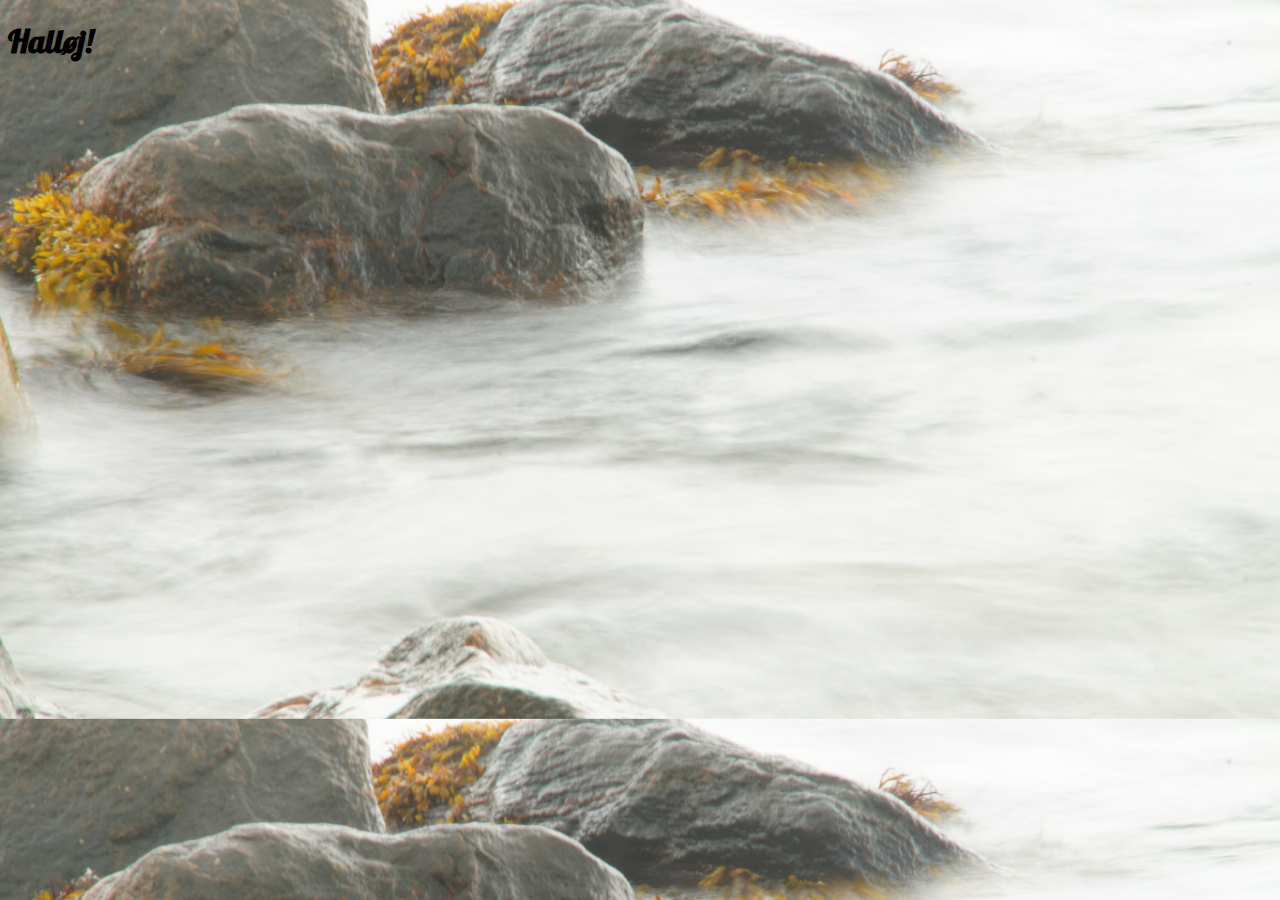
<file: klassen-20200211/index.html>
<!DOCTYPE html>
<html lang="">

<head>
	<meta charset="utf-8">
	<title>Example Title</title>
	<meta name="author" content="Your Name">
	<meta name="description" content="Example description">
	<meta name="viewport" content="width=device-width, initial-scale=1.0">
	<link rel="stylesheet" href="css/style.css">
	<link rel="icon" type="image/x-icon" href=""/>
</head>

<body>
	<header>
	    <h1>Halløj!</h1>
	</header>
	<main></main>
	<footer></footer>
</body>

</html>
</file>
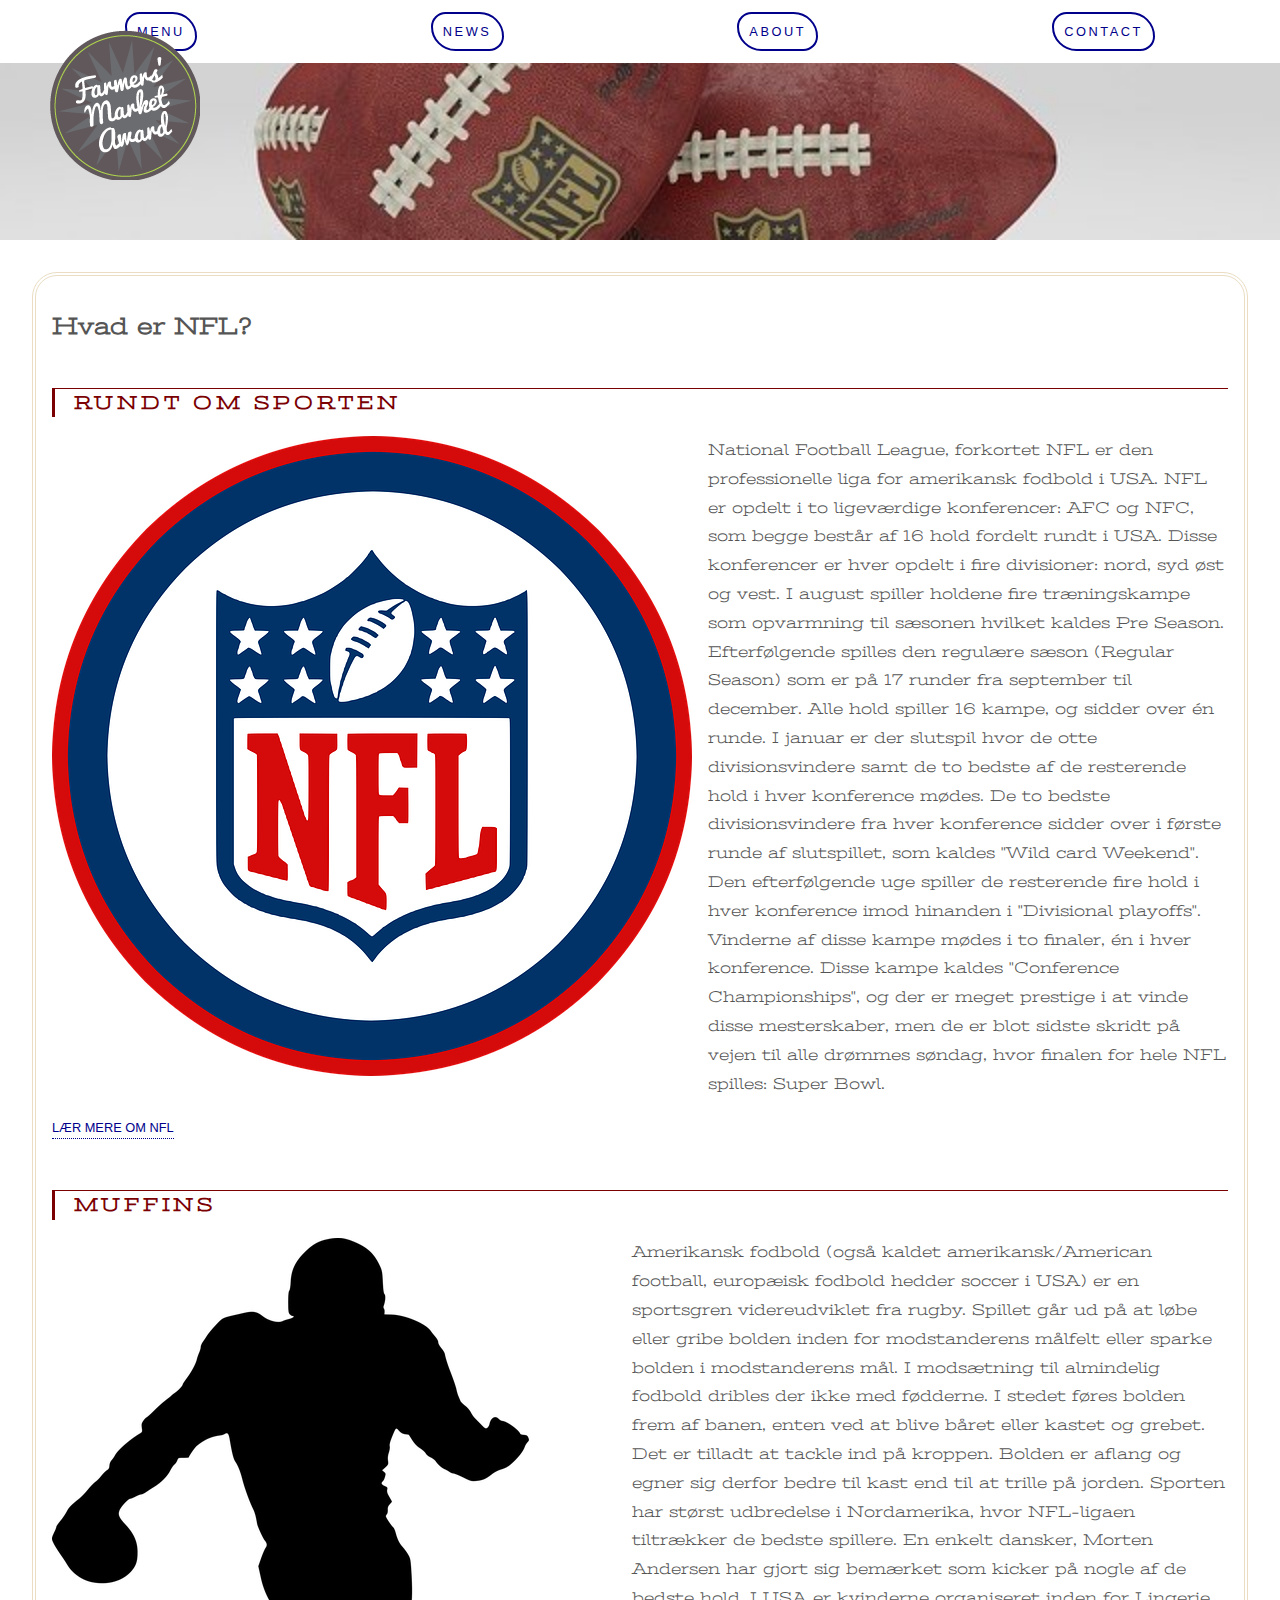
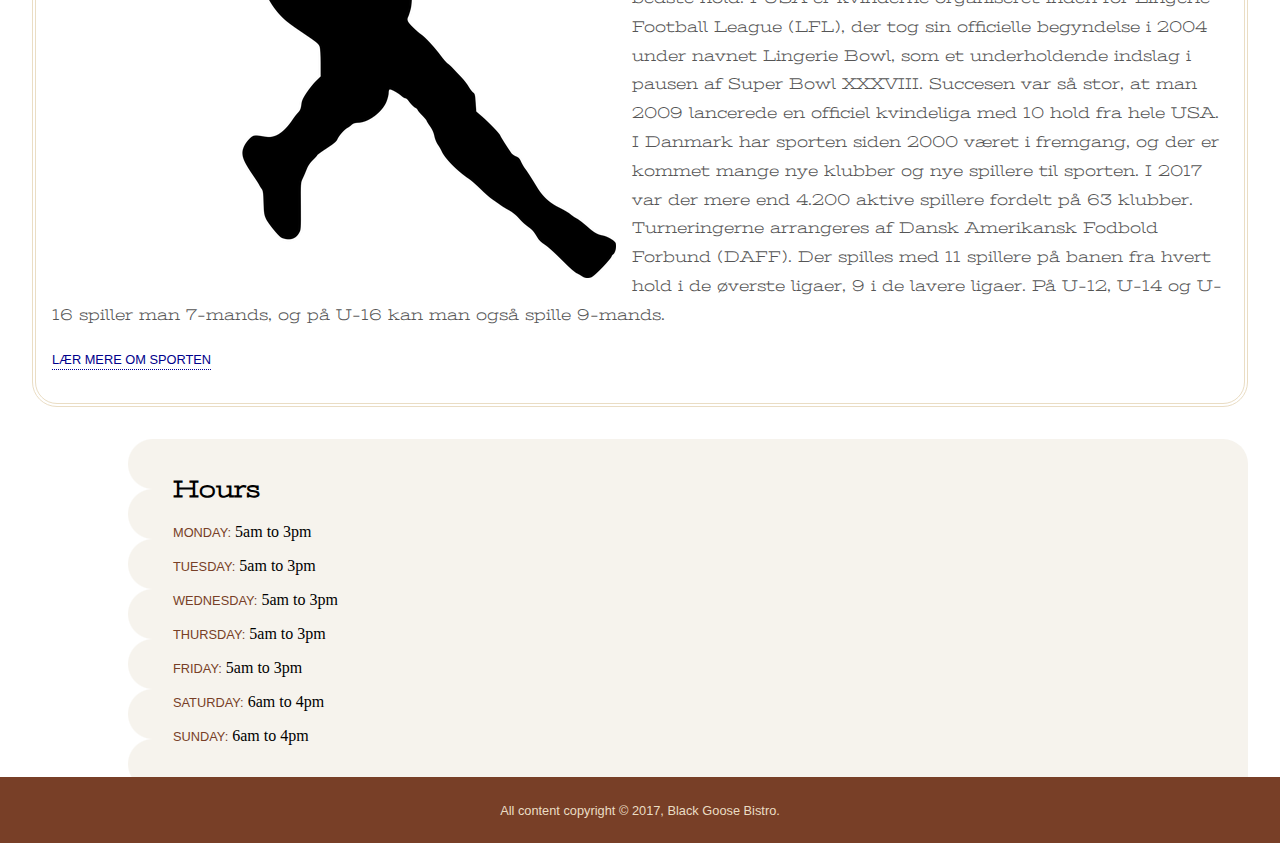
<file: Navigation/Index.html>
<!doctype html>
<html>
<head>
<meta charset="UTF-8">
<title>Kristians NFL blog</title>
<meta name="viewport" content="width=device-width, initial-scale=1">
<link href="https://fonts.googleapis.com/css?family=Stint+Ultra+Expanded" rel="stylesheet">
<style>
@import url(bakery-styles.css);
</style>

</head>

<body>

<header>
  <nav>
    <ul>
      <li><a href="">Menu</a></li>
      <li><a href="">News</a></li>
      <li><a href="">About</a></li>
      <li><a href="">Contact</a></li>
    </ul>
  </nav>  
</header>

<main>
  <h2>Hvad er NFL?</h2>
  <h3>Rundt om sporten</h3>
  <p><img src="images/nfl_logo.png" alt="nfl logo"> National Football League, forkortet NFL er den professionelle liga for amerikansk fodbold i USA.

NFL er opdelt i to ligeværdige konferencer: AFC og NFC, som begge består af 16 hold fordelt rundt i USA. Disse konferencer er hver opdelt i fire divisioner: nord, syd øst og vest.

I august spiller holdene fire træningskampe som opvarmning til sæsonen hvilket kaldes Pre Season. Efterfølgende spilles den regulære sæson (Regular Season) som er på 17 runder fra september til december. Alle hold spiller 16 kampe, og sidder over én runde.

I januar er der slutspil hvor de otte divisionsvindere samt de to bedste af de resterende hold i hver konference mødes. De to bedste divisionsvindere fra hver konference sidder over i første runde af slutspillet, som kaldes "Wild card Weekend". Den efterfølgende uge spiller de resterende fire hold i hver konference imod hinanden i "Divisional playoffs". Vinderne af disse kampe mødes i to finaler, én i hver konference. Disse kampe kaldes "Conference Championships", og der er meget prestige i at vinde disse mesterskaber, men de er blot sidste skridt på vejen til alle drømmes søndag, hvor finalen for hele NFL spilles: Super Bowl. </p>
  <p class="more"><a href="">Lær mere om NFL</a></p>

  <h3>Muffins</h3>
  <p><img src="images/Spiller_logo.png" alt="logo af en spiller"> Amerikansk fodbold (også kaldet amerikansk/American football, europæisk fodbold hedder soccer i USA) er en sportsgren videreudviklet fra rugby. Spillet går ud på at løbe eller gribe bolden inden for modstanderens målfelt eller sparke bolden i modstanderens mål. I modsætning til almindelig fodbold dribles der ikke med fødderne. I stedet føres bolden frem af banen, enten ved at blive båret eller kastet og grebet. Det er tilladt at tackle ind på kroppen. Bolden er aflang og egner sig derfor bedre til kast end til at trille på jorden.

Sporten har størst udbredelse i Nordamerika, hvor NFL-ligaen tiltrækker de bedste spillere. En enkelt dansker, Morten Andersen har gjort sig bemærket som kicker på nogle af de bedste hold. I USA er kvinderne organiseret inden for Lingerie Football League (LFL), der tog sin officielle begyndelse i 2004 under navnet Lingerie Bowl, som et underholdende indslag i pausen af Super Bowl XXXVIII. Succesen var så stor, at man 2009 lancerede en officiel kvindeliga med 10 hold fra hele USA.

I Danmark har sporten siden 2000 været i fremgang, og der er kommet mange nye klubber og nye spillere til sporten. I 2017 var der mere end 4.200 aktive spillere fordelt på 63 klubber. Turneringerne arrangeres af Dansk Amerikansk Fodbold Forbund (DAFF). Der spilles med 11 spillere på banen fra hvert hold i de øverste ligaer, 9 i de lavere ligaer.

På U-12, U-14 og U-16 spiller man 7-mands, og på U-16 kan man også spille 9-mands.</p>
  <p class="more"><a href="">Lær mere om sporten</a></p>
</main>

<aside>
  <h2>Hours</h2>
  <p><span class="day">Monday:</span> 5am to 3pm</p>
  <p><span class="day">Tuesday:</span> 5am to 3pm</p>
  <p><span class="day">Wednesday:</span> 5am to 3pm</p>
  <p><span class="day">Thursday:</span> 5am to 3pm</p>
  <p><span class="day">Friday:</span> 5am to 3pm</p>
  <p><span class="day">Saturday:</span> 6am to 4pm</p>
  <p><span class="day">Sunday:</span> 6am to 4pm</p>
</aside>

<footer>
<p>All content copyright &copy; 2017, Black Goose Bistro.</p>
  <div id="award"> 
    <img src="images/award.png" alt="Farmers' Market Award"> 
  </div> 
</footer>


</body>
</html>
</file>
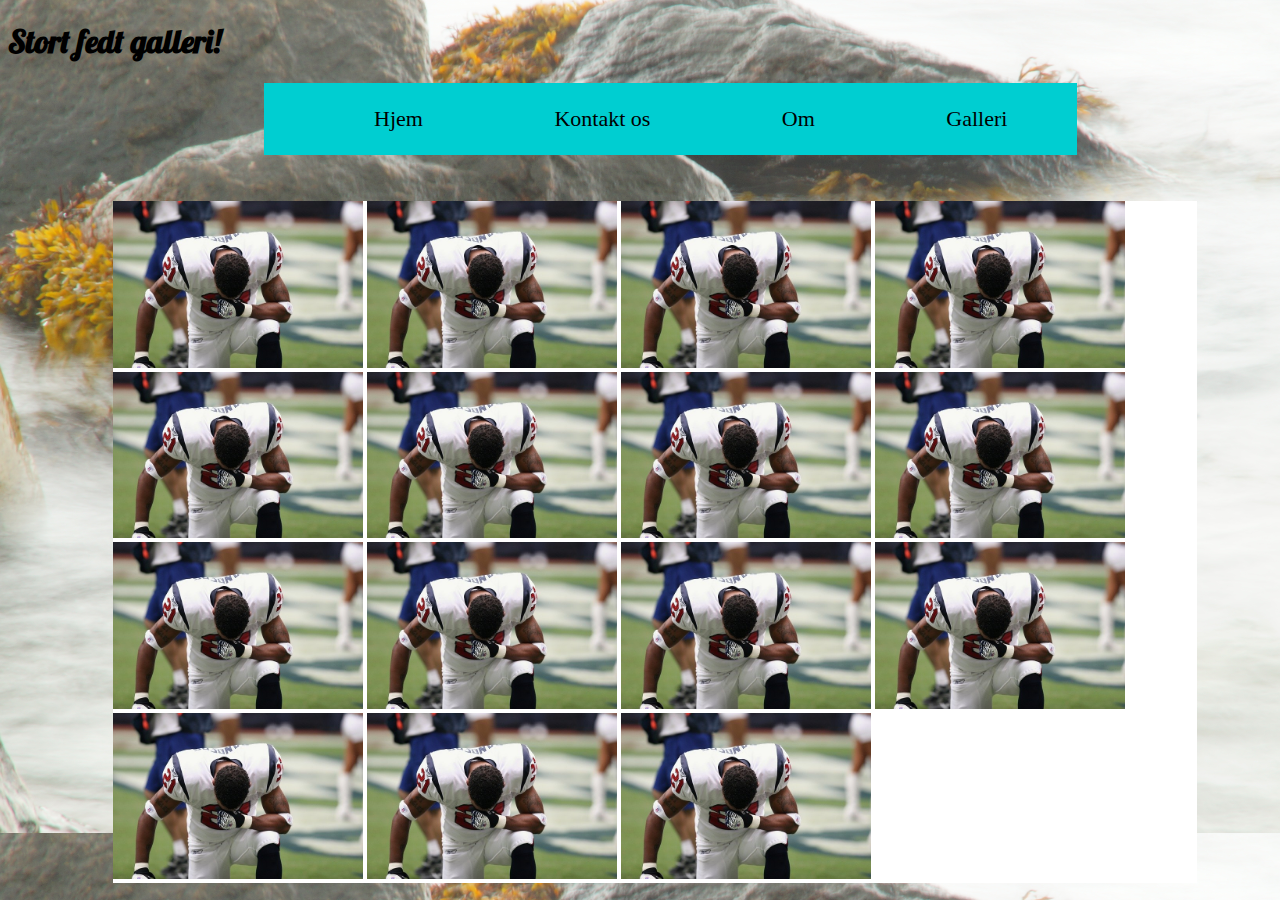
<file: klassen-20200211/galleri.html>
<!DOCTYPE html>
<html lang="da">

<head>
	<meta charset="utf-8">
	<title>css intro</title>
	<meta name="author" content="Kristian Nygaard">
	<meta name="description" content="noget med noget css">
	<meta name="viewport" content="width=device-width, initial-scale=1.0">
    
	<link rel="stylesheet" href="css/style.css">
    
	<link rel="icon" type="image/x-icon" href=""/>
</head>

<body>
	<header>
	    <h1>Stort fedt galleri!</h1>
	</header>
    
    <!--Her er navigationen-->
    
    <nav>
    <ul>
        <li> <a href="index.html">Hjem</a> </li>
        <li> <a href="kontaktos.html">Kontakt os</a> </li>
        <li> <a href="om.html">Om</a> </li>
        <li> <a href="galleri.html">Galleri</a> </li>
        
        </ul>
    
    </nav>
	<main>
        
        
        
        <section>
        <div id="gallerikasse">
            <img src="images/football.jpg" alt="ham" class="galleri">
            <img src="images/football.jpg" alt="ham" class="galleri">
            <img src="images/football.jpg" alt="ham" class="galleri">
            <img src="images/football.jpg" alt="ham" class="galleri">
            <img src="images/football.jpg" alt="ham" class="galleri">
            <img src="images/football.jpg" alt="ham" class="galleri">
            <img src="images/football.jpg" alt="ham" class="galleri">
            <img src="images/football.jpg" alt="ham" class="galleri">
            <img src="images/football.jpg" alt="ham" class="galleri">
            <img src="images/football.jpg" alt="ham" class="galleri">
            <img src="images/football.jpg" alt="ham" class="galleri">
            <img src="images/football.jpg" alt="ham" class="galleri">
            <img src="images/football.jpg" alt="ham" class="galleri">
            <img src="images/football.jpg" alt="ham" class="galleri">
            <img src="images/football.jpg" alt="ham" class="galleri">
            
            </div>
        </section>
    </main>
	<footer></footer>
</body>

</html>
</file>
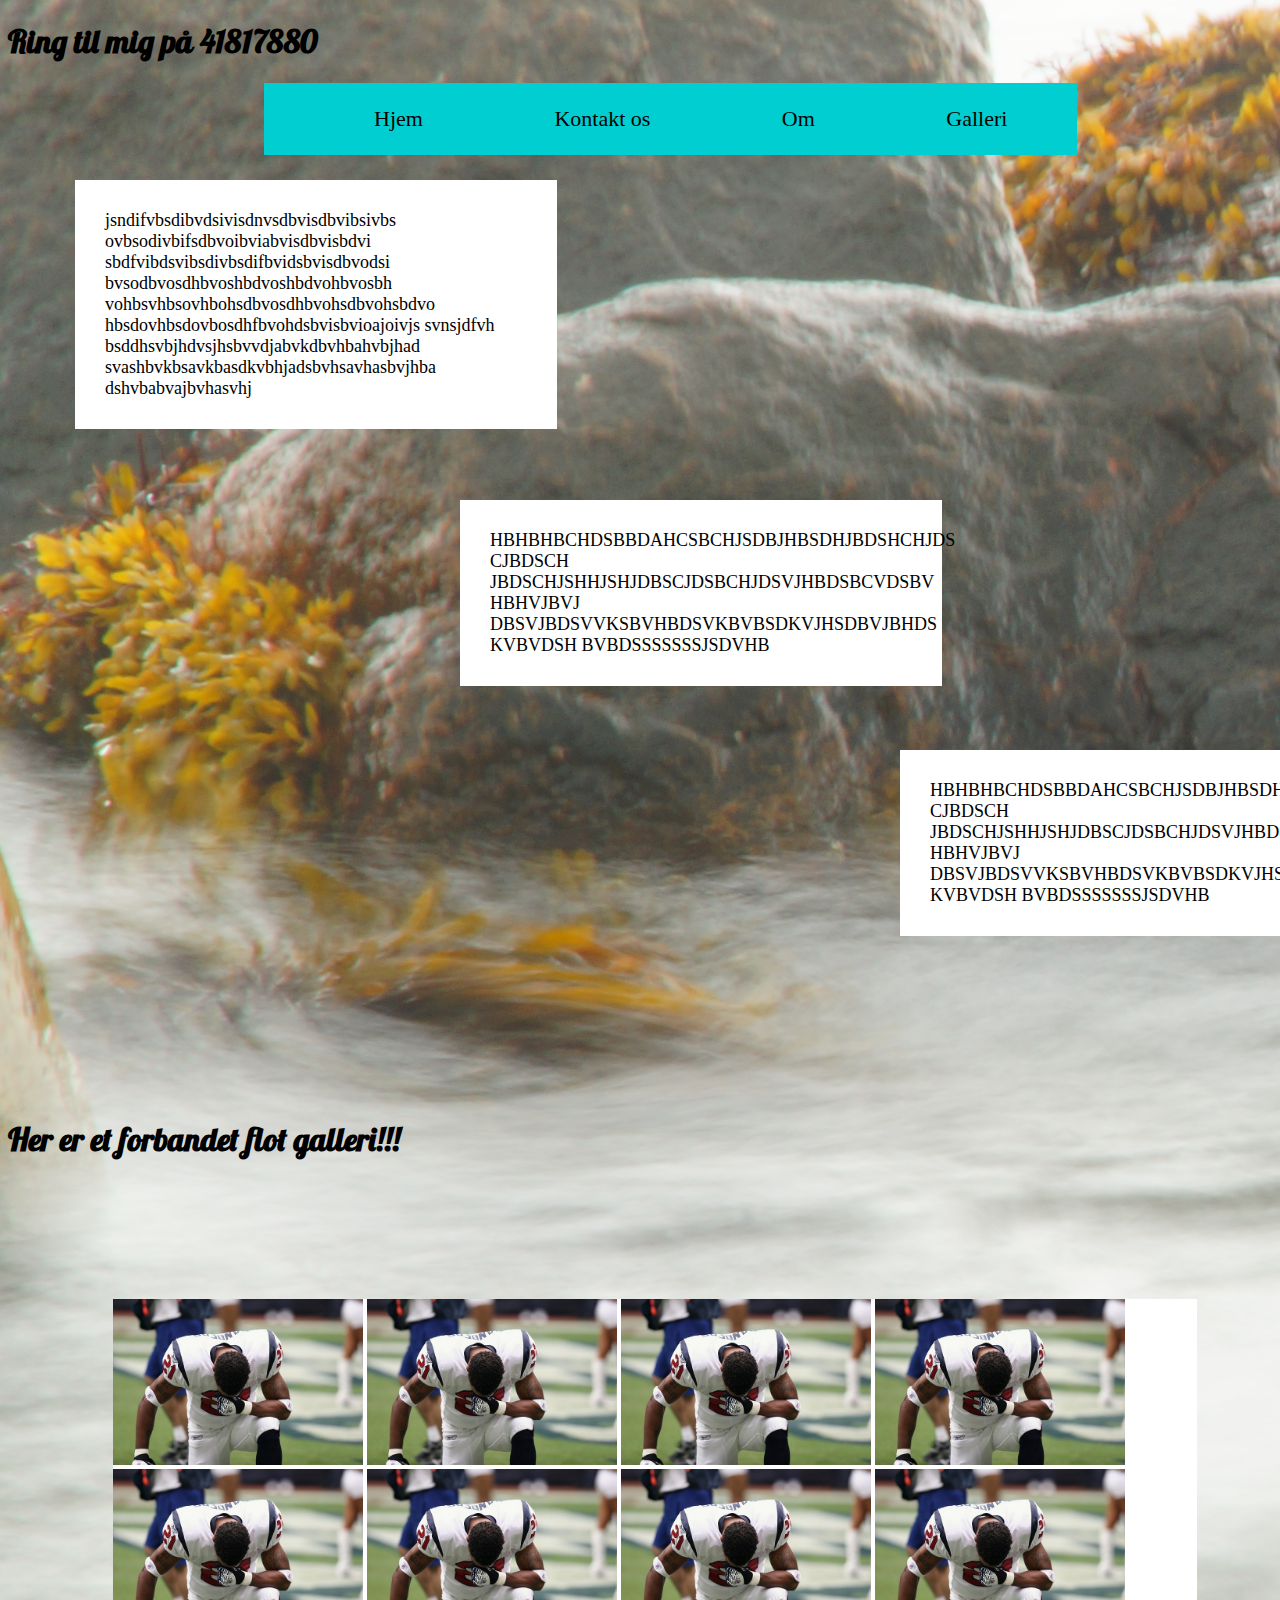
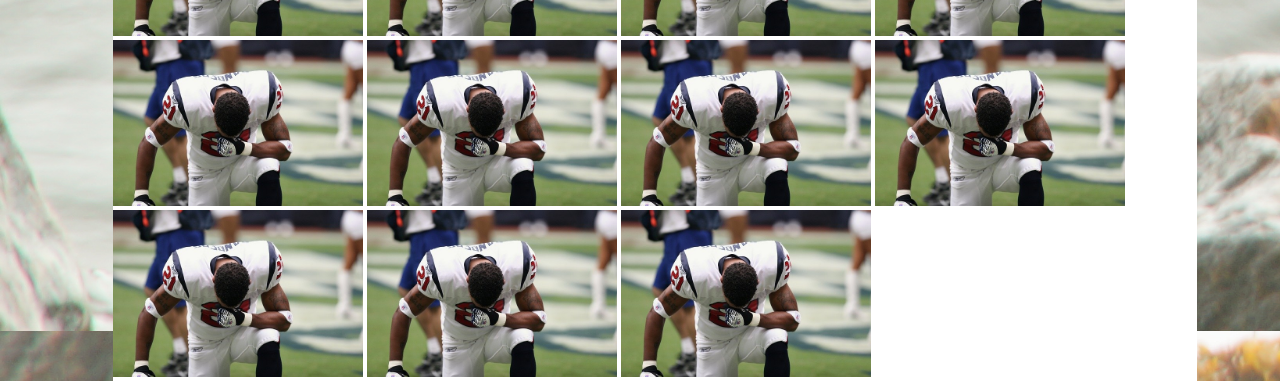
<file: klassen-20200211/kontaktos.html>
<!DOCTYPE html>
<html lang="da">

<head>
	<meta charset="utf-8">
	<title>css intro</title>
	<meta name="author" content="Kristian Nygaard">
	<meta name="description" content="noget med noget css">
	<meta name="viewport" content="width=device-width, initial-scale=1.0">
    
	<link rel="stylesheet" href="css/style.css">
    
	<link rel="icon" type="image/x-icon" href=""/>
</head>

<body>
	<header>
	    <h1>Ring til mig på 41817880</h1>
	</header>
    
    <!--Her er navigationen-->
    
    <nav>
    <ul>
        <li> <a href="index.html">Hjem</a> </li>
        <li> <a href="kontaktos.html">Kontakt os</a> </li>
        <li> <a href="om.html">Om</a> </li>
        <li> <a href="galleri.html">Galleri</a> </li>
        
        </ul>
    
    </nav>
	<main>
        <p id="red">jsndifvbsdibvdsivisdnvsdbvisdbvibsivbs
            ovbsodivbifsdbvoibviabvisdbvisbdvi
            sbdfvibdsvibsdivbsdifbvidsbvisdbvodsi
            bvsodbvosdhbvoshbdvoshbdvohbvosbh
            vohbsvhbsovhbohsdbvosdhbvohsdbvohsbdvo
            hbsdovhbsdovbosdhfbvohdsbvisbvioajoivjs
            svnsjdfvh
            bsddhsvbjhdvsjhsbvvdjabvkdbvhbahvbjhad
            svashbvkbsavkbasdkvbhjadsbvhsavhasbvjhba
            dshvbabvajbvhasvhj
        </p>
        
        <br>
        
        <br>
        
        
        <p class="yellow">
        HBHBHBCHDSBBDAHCSBCHJSDBJHBSDHJBDSHCHJDS
            CJBDSCH
            JBDSCHJSHHJSHJDBSCJDSBCHJDSVJHBDSBCVDSBV
            HBHVJBVJ
            DBSVJBDSVVKSBVHBDSVKBVBSDKVJHSDBVJBHDS
            KVBVDSH
            BVBDSSSSSSSJSDVHB
        
        </p>
        
         <p id="blue">
        HBHBHBCHDSBBDAHCSBCHJSDBJHBSDHJBDSHCHJDS
            CJBDSCH
            JBDSCHJSHHJSHJDBSCJDSBCHJDSVJHBDSBCVDSBV
            HBHVJBVJ
            DBSVJBDSVVKSBVHBDSVKBVBSDKVJHSDBVJBHDS
            KVBVDSH
            BVBDSSSSSSSJSDVHB
        
        </p>
        
      
    <h1 id="Overskrift2">Her er et forbandet flot galleri!!!</h1>
        
        
        <section>
        <div id="gallerikasse">
            <img src="images/football.jpg" alt="ham" class="galleri">
            <img src="images/football.jpg" alt="ham" class="galleri">
            <img src="images/football.jpg" alt="ham" class="galleri">
            <img src="images/football.jpg" alt="ham" class="galleri">
            <img src="images/football.jpg" alt="ham" class="galleri">
            <img src="images/football.jpg" alt="ham" class="galleri">
            <img src="images/football.jpg" alt="ham" class="galleri">
            <img src="images/football.jpg" alt="ham" class="galleri">
            <img src="images/football.jpg" alt="ham" class="galleri">
            <img src="images/football.jpg" alt="ham" class="galleri">
            <img src="images/football.jpg" alt="ham" class="galleri">
            <img src="images/football.jpg" alt="ham" class="galleri">
            <img src="images/football.jpg" alt="ham" class="galleri">
            <img src="images/football.jpg" alt="ham" class="galleri">
            <img src="images/football.jpg" alt="ham" class="galleri">
            
            </div>
        </section>
    </main>
	<footer></footer>
</body>

</html>
</file>
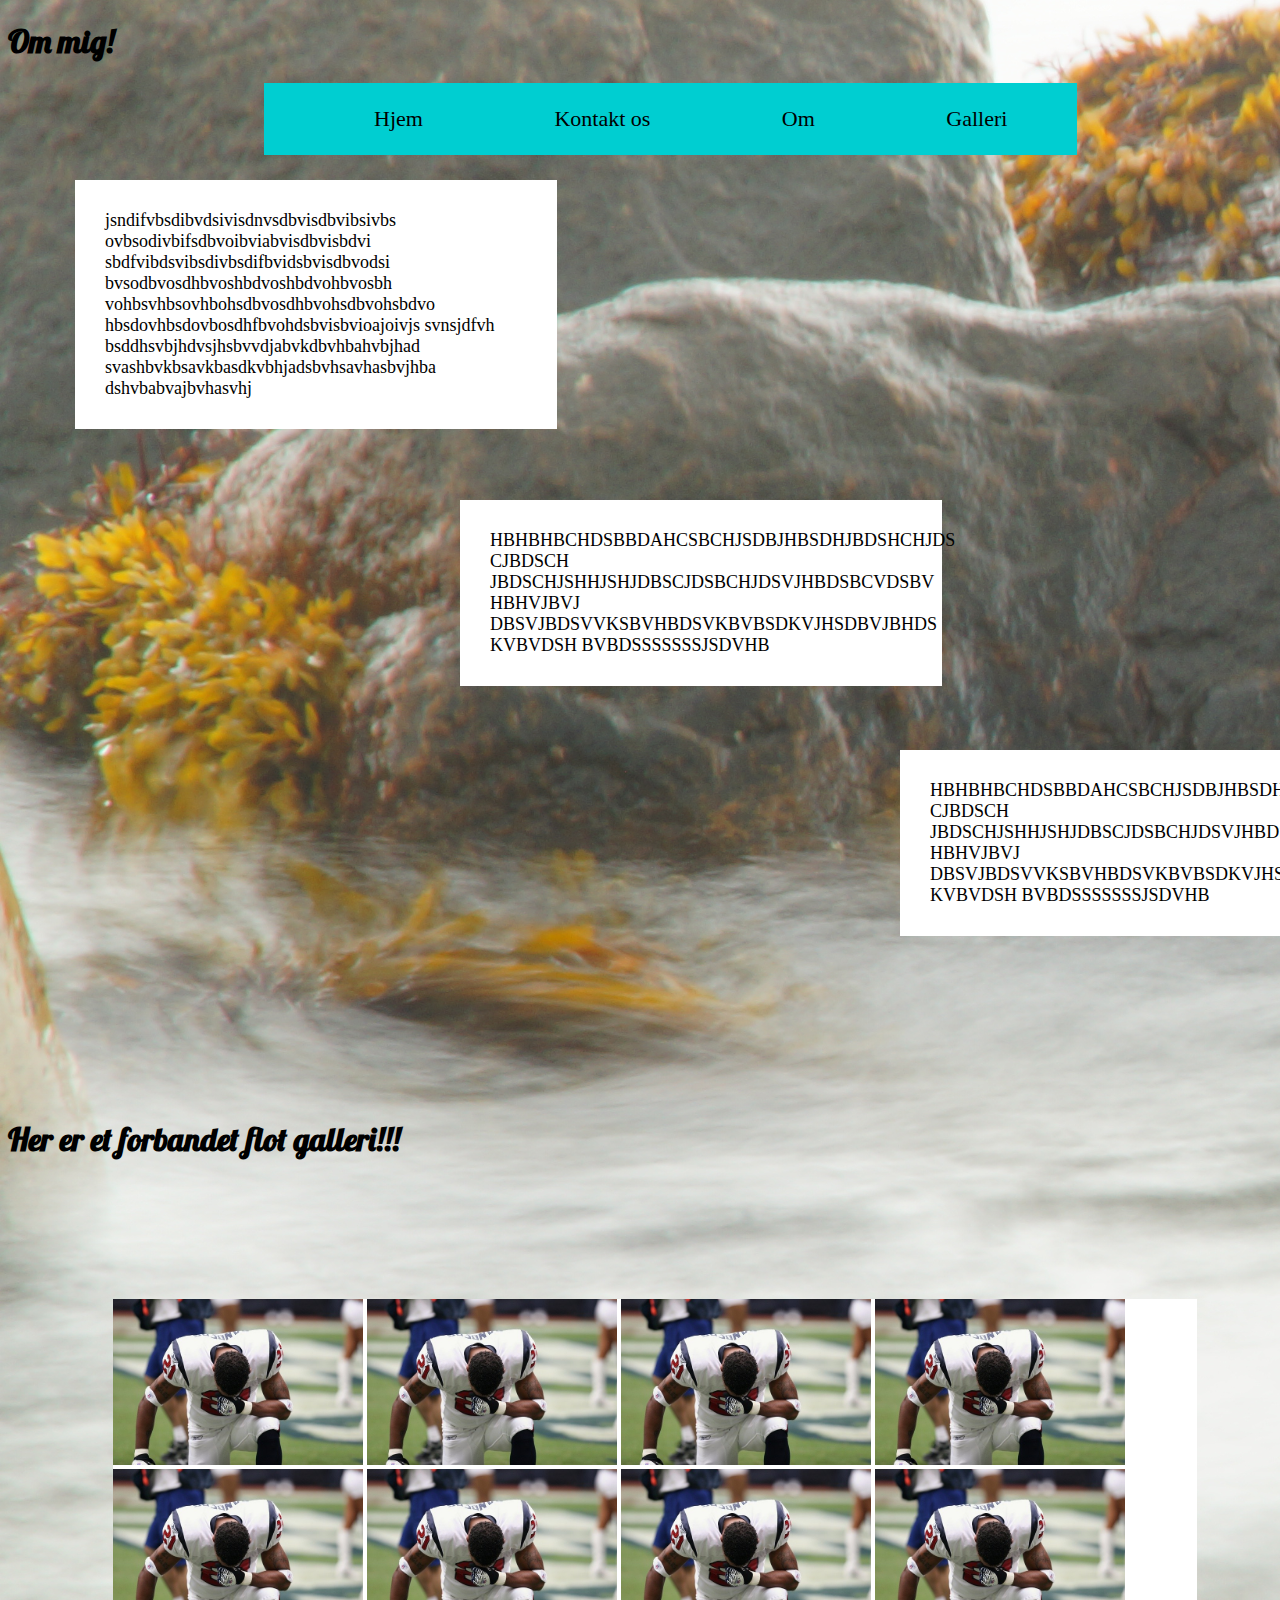
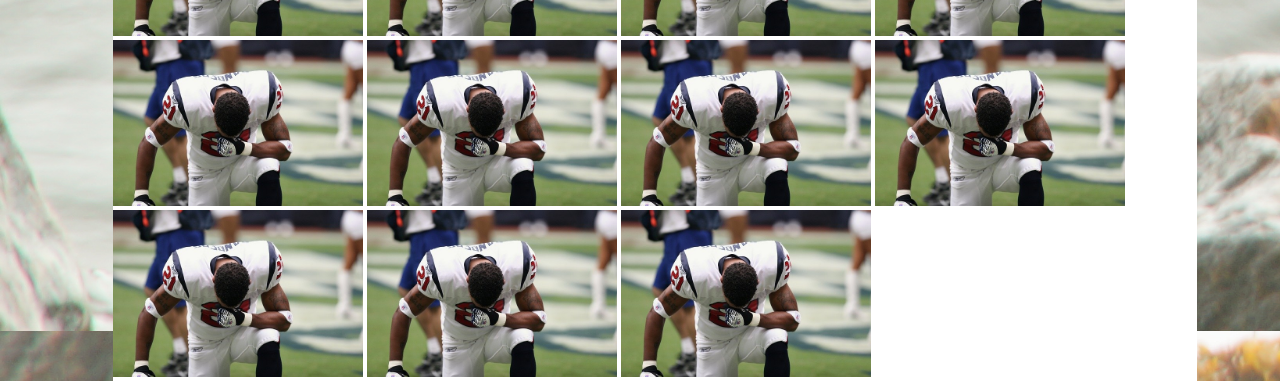
<file: klassen-20200211/om.html>
<!DOCTYPE html>
<html lang="da">

<head>
	<meta charset="utf-8">
	<title>css intro</title>
	<meta name="author" content="Kristian Nygaard">
	<meta name="description" content="noget med noget css">
	<meta name="viewport" content="width=device-width, initial-scale=1.0">
    
	<link rel="stylesheet" href="css/style.css">
    
	<link rel="icon" type="image/x-icon" href=""/>
</head>

<body>
	<header>
	    <h1>Om mig!</h1>
	</header>
    
    <!--Her er navigationen-->
    
    <nav>
    <ul>
        <li> <a href="index.html">Hjem</a> </li>
        <li> <a href="kontaktos.html">Kontakt os</a> </li>
        <li> <a href="om.html">Om</a> </li>
        <li> <a href="galleri.html">Galleri</a> </li>
        
        </ul>
    
    </nav>
	<main>
        <p id="red">jsndifvbsdibvdsivisdnvsdbvisdbvibsivbs
            ovbsodivbifsdbvoibviabvisdbvisbdvi
            sbdfvibdsvibsdivbsdifbvidsbvisdbvodsi
            bvsodbvosdhbvoshbdvoshbdvohbvosbh
            vohbsvhbsovhbohsdbvosdhbvohsdbvohsbdvo
            hbsdovhbsdovbosdhfbvohdsbvisbvioajoivjs
            svnsjdfvh
            bsddhsvbjhdvsjhsbvvdjabvkdbvhbahvbjhad
            svashbvkbsavkbasdkvbhjadsbvhsavhasbvjhba
            dshvbabvajbvhasvhj
        </p>
        
        <br>
        
        <br>
        
        
        <p class="yellow">
        HBHBHBCHDSBBDAHCSBCHJSDBJHBSDHJBDSHCHJDS
            CJBDSCH
            JBDSCHJSHHJSHJDBSCJDSBCHJDSVJHBDSBCVDSBV
            HBHVJBVJ
            DBSVJBDSVVKSBVHBDSVKBVBSDKVJHSDBVJBHDS
            KVBVDSH
            BVBDSSSSSSSJSDVHB
        
        </p>
        
         <p id="blue">
        HBHBHBCHDSBBDAHCSBCHJSDBJHBSDHJBDSHCHJDS
            CJBDSCH
            JBDSCHJSHHJSHJDBSCJDSBCHJDSVJHBDSBCVDSBV
            HBHVJBVJ
            DBSVJBDSVVKSBVHBDSVKBVBSDKVJHSDBVJBHDS
            KVBVDSH
            BVBDSSSSSSSJSDVHB
        
        </p>
        
      
    <h1 id="Overskrift2">Her er et forbandet flot galleri!!!</h1>
        
        
        <section>
        <div id="gallerikasse">
            <img src="images/football.jpg" alt="ham" class="galleri">
            <img src="images/football.jpg" alt="ham" class="galleri">
            <img src="images/football.jpg" alt="ham" class="galleri">
            <img src="images/football.jpg" alt="ham" class="galleri">
            <img src="images/football.jpg" alt="ham" class="galleri">
            <img src="images/football.jpg" alt="ham" class="galleri">
            <img src="images/football.jpg" alt="ham" class="galleri">
            <img src="images/football.jpg" alt="ham" class="galleri">
            <img src="images/football.jpg" alt="ham" class="galleri">
            <img src="images/football.jpg" alt="ham" class="galleri">
            <img src="images/football.jpg" alt="ham" class="galleri">
            <img src="images/football.jpg" alt="ham" class="galleri">
            <img src="images/football.jpg" alt="ham" class="galleri">
            <img src="images/football.jpg" alt="ham" class="galleri">
            <img src="images/football.jpg" alt="ham" class="galleri">
            
            </div>
        </section>
    </main>
	<footer></footer>
</body>

</html>
</file>
<file: klassen-20200211/css/style.css>
/**
 * fil: css/style.css
 **/

/*Google fonts*/
@import url('https://fonts.googleapis.com/css?family=Lobster&display=swap');


h1{
    font-family: 'Lobster', cursive;
    color:black;
}


body{
    background-color: darksalmon; /* bg color*/
    background-image: url(../images/StrandogVand.JPG);
    color: #ffffff; /*tekst farve*/
    background-size:cover;
}

p{
    color:crimson;
    background-color: #fff;
    width: 33%;
    font-size: large;
    font-family:cursive;
    
    padding: 30px;
    margin: 60px;
    margin-top: 150px;
    margin-right: 60px;
    z-index: 1;
}

section{
    margin: 60px;
    padding: 30px;
}

/*id her*/

#red{
    color:black; /*farve på vores id som hedder red*/
    position:absolute;
    top: 30px; /*Position fra toppen */
    left: 15px; /* Position fra vensre */
    
}

#blue{
    color:black;
    position:absolute;
    top: 350px;
    left: 400px;
}

.yellow{
    color:black;
    margin-left: 100px;
    position:absolute;
    top: 600px;
    left: 800px;
}

#gallerikasse {
    background-color:#fff;
    position: relative;
    float:left;
    top: 50px;
    left:15px;
}

.galleri {
    width: 250px;
    height: auto;
    
}

nav {
    background-color:darkturquoise;
    color: white;
    padding:7px;
    position:fixed;
    z-index: 2;
    margin-left: 20%;
   
}

nav ul li a {
    color:black;
    text-decoration: none;
}

nav ul li a:hover {
    color:white;
    
}

li{
    display:inline;
    padding: 63px;
    font-size: 22px;
    
}

#Overskrift2{
    font-family: 'Lobster', cursive;
    color:black;
    margin-top: 1000px;
}

#overskrift3{
    font-family: 'Lobster', cursive;
    color:black;
    margin-top: 300px;
}
</file>
